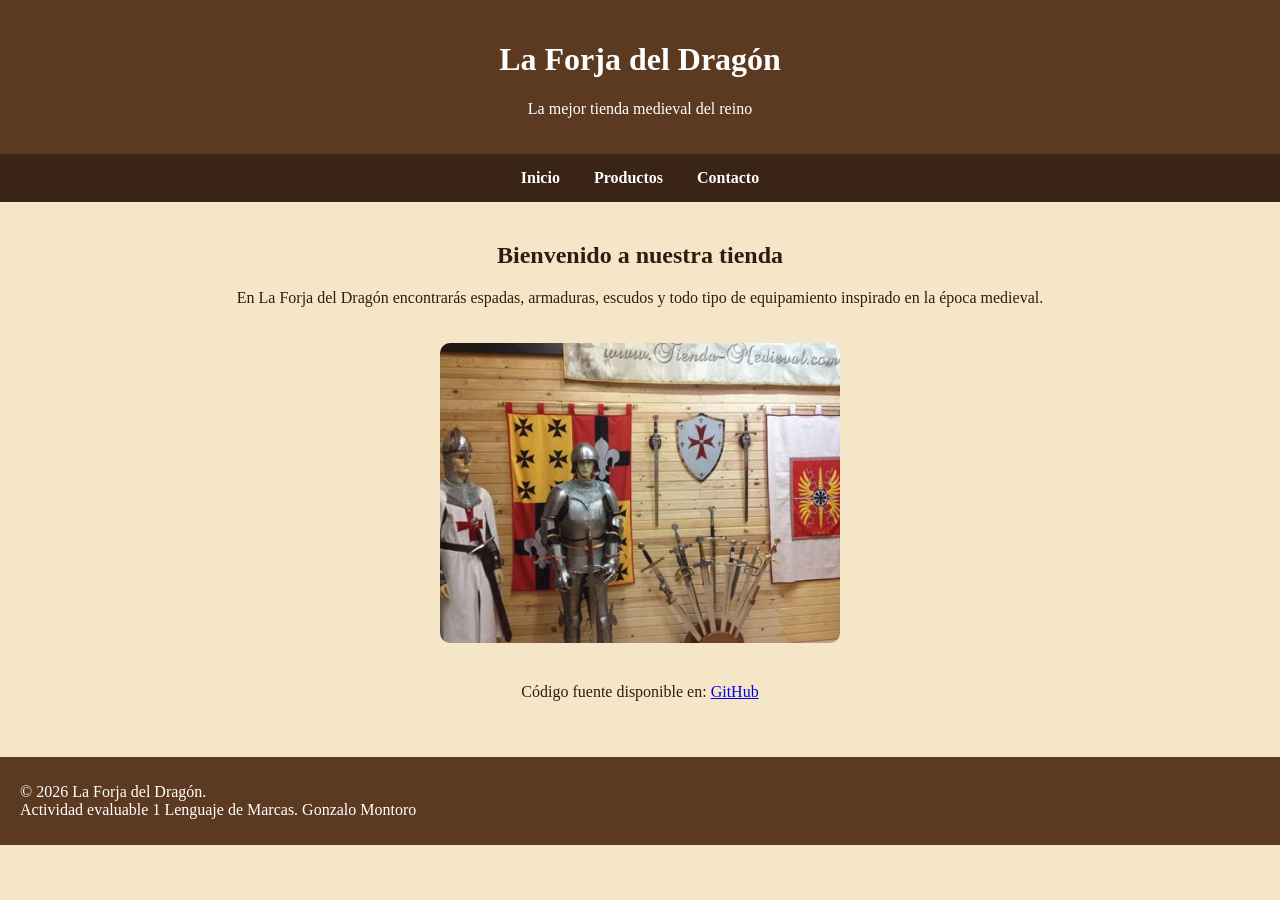
<file: Gonzalo_Montoro_DAM1_t1_t1/index.html>
<!DOCTYPE html>
<html lang="es">
<head>
    <meta charset="UTF-8">
    <title>La Forja del Dragón</title>
    <link rel="stylesheet" href="estilos.css">
</head>
<body>

<header>
    <h1>La Forja del Dragón</h1>
    <p>La mejor tienda medieval del reino</p>
</header>

<nav>
    <a href="index.html">Inicio</a>
    <a href="informacion.html">Productos</a>
    <a href="contacto.html">Contacto</a>
</nav>

<main>
    <h2>Bienvenido a nuestra tienda</h2>

    <p>
        En La Forja del Dragón encontrarás espadas, armaduras,
        escudos y todo tipo de equipamiento inspirado en la época medieval.
    </p>

    <img src="imagenes/inicio.jpg" alt="Espadas medievales">
    <br>
    <p>
    Código fuente disponible en:
    <a href="https://github.com/MontyFaker/Gonzalo_Montoro_DAM1_t1_t1" target="_blank">
        GitHub
    </a>
</p>
</main>

<footer>
    <p>
        © 2026 La Forja del Dragón. <br>
        Actividad evaluable 1 Lenguaje de Marcas. Gonzalo Montoro
    </p>
</footer>

</body>
</html>
</file>
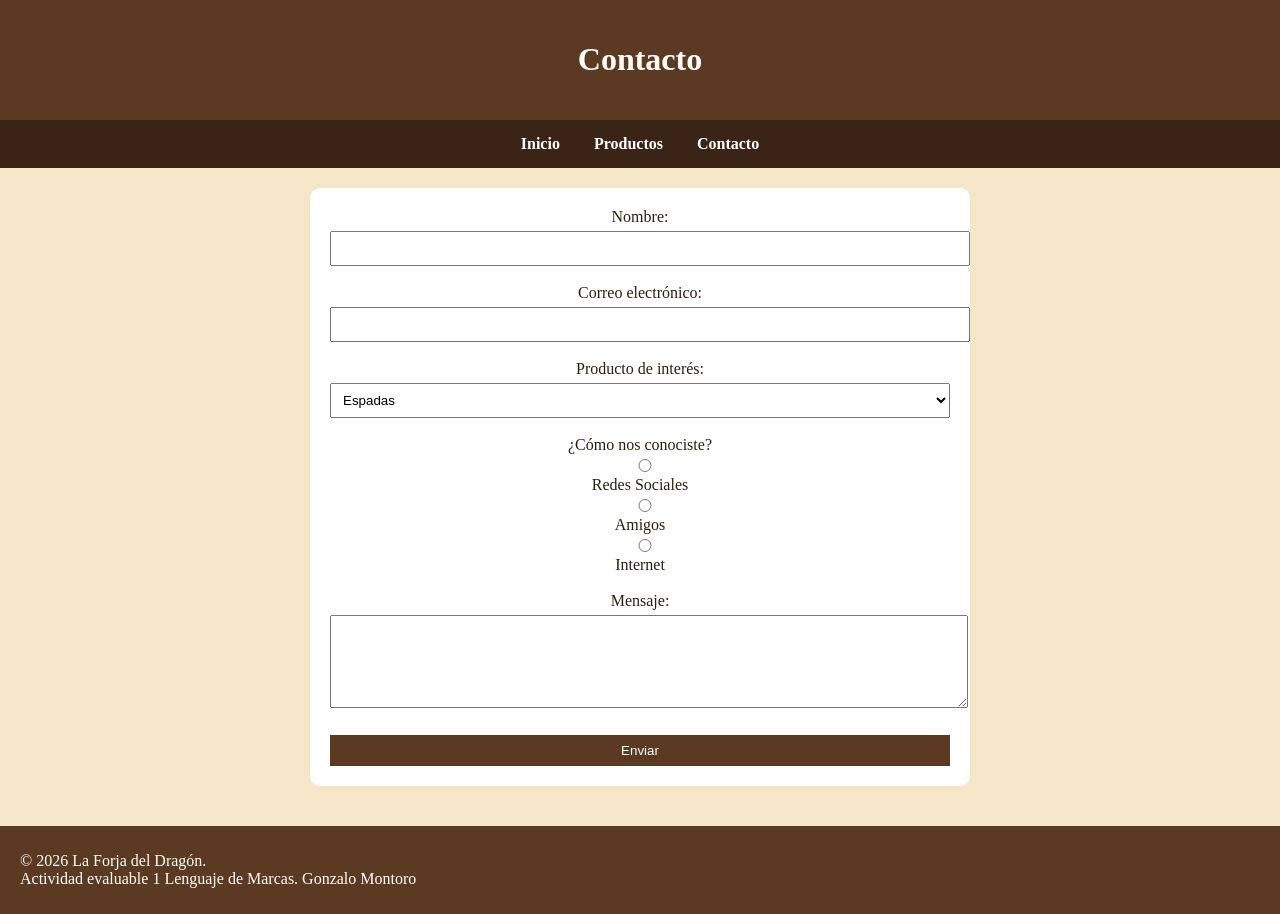
<file: Gonzalo_Montoro_DAM1_t1_t1/contacto.html>
<!DOCTYPE html>
<html lang="es">
<head>
    <meta charset="UTF-8">
    <title>Contacto</title>
    <link rel="stylesheet" href="estilos.css">
</head>
<body>

<header>
    <h1>Contacto</h1>
</header>

<nav>
    <a href="index.html">Inicio</a>
    <a href="informacion.html">Productos</a>
    <a href="contacto.html">Contacto</a>
</nav>

<main>

<form>

<label>Nombre:</label><br>
<input type="text" required><br><br>

<label>Correo electrónico:</label><br>
<input type="email" required><br><br>

<label>Producto de interés:</label><br>
<select>
    <option>Espadas</option>
    <option>Escudos</option>
    <option>Armaduras</option>
</select>

<br><br>

<label>¿Cómo nos conociste?</label><br>

<input type="radio" name="origen"> Redes Sociales
<input type="radio" name="origen"> Amigos
<input type="radio" name="origen"> Internet

<br><br>

<label>Mensaje:</label><br>

<textarea rows="5" cols="40"></textarea>

<br><br>

<input type="submit" value="Enviar">

</form>

</main>

<footer>
     <p>
        © 2026 La Forja del Dragón. <br>
        Actividad evaluable 1 Lenguaje de Marcas. Gonzalo Montoro
    </p>
</footer>

</body>
</html>
</file>
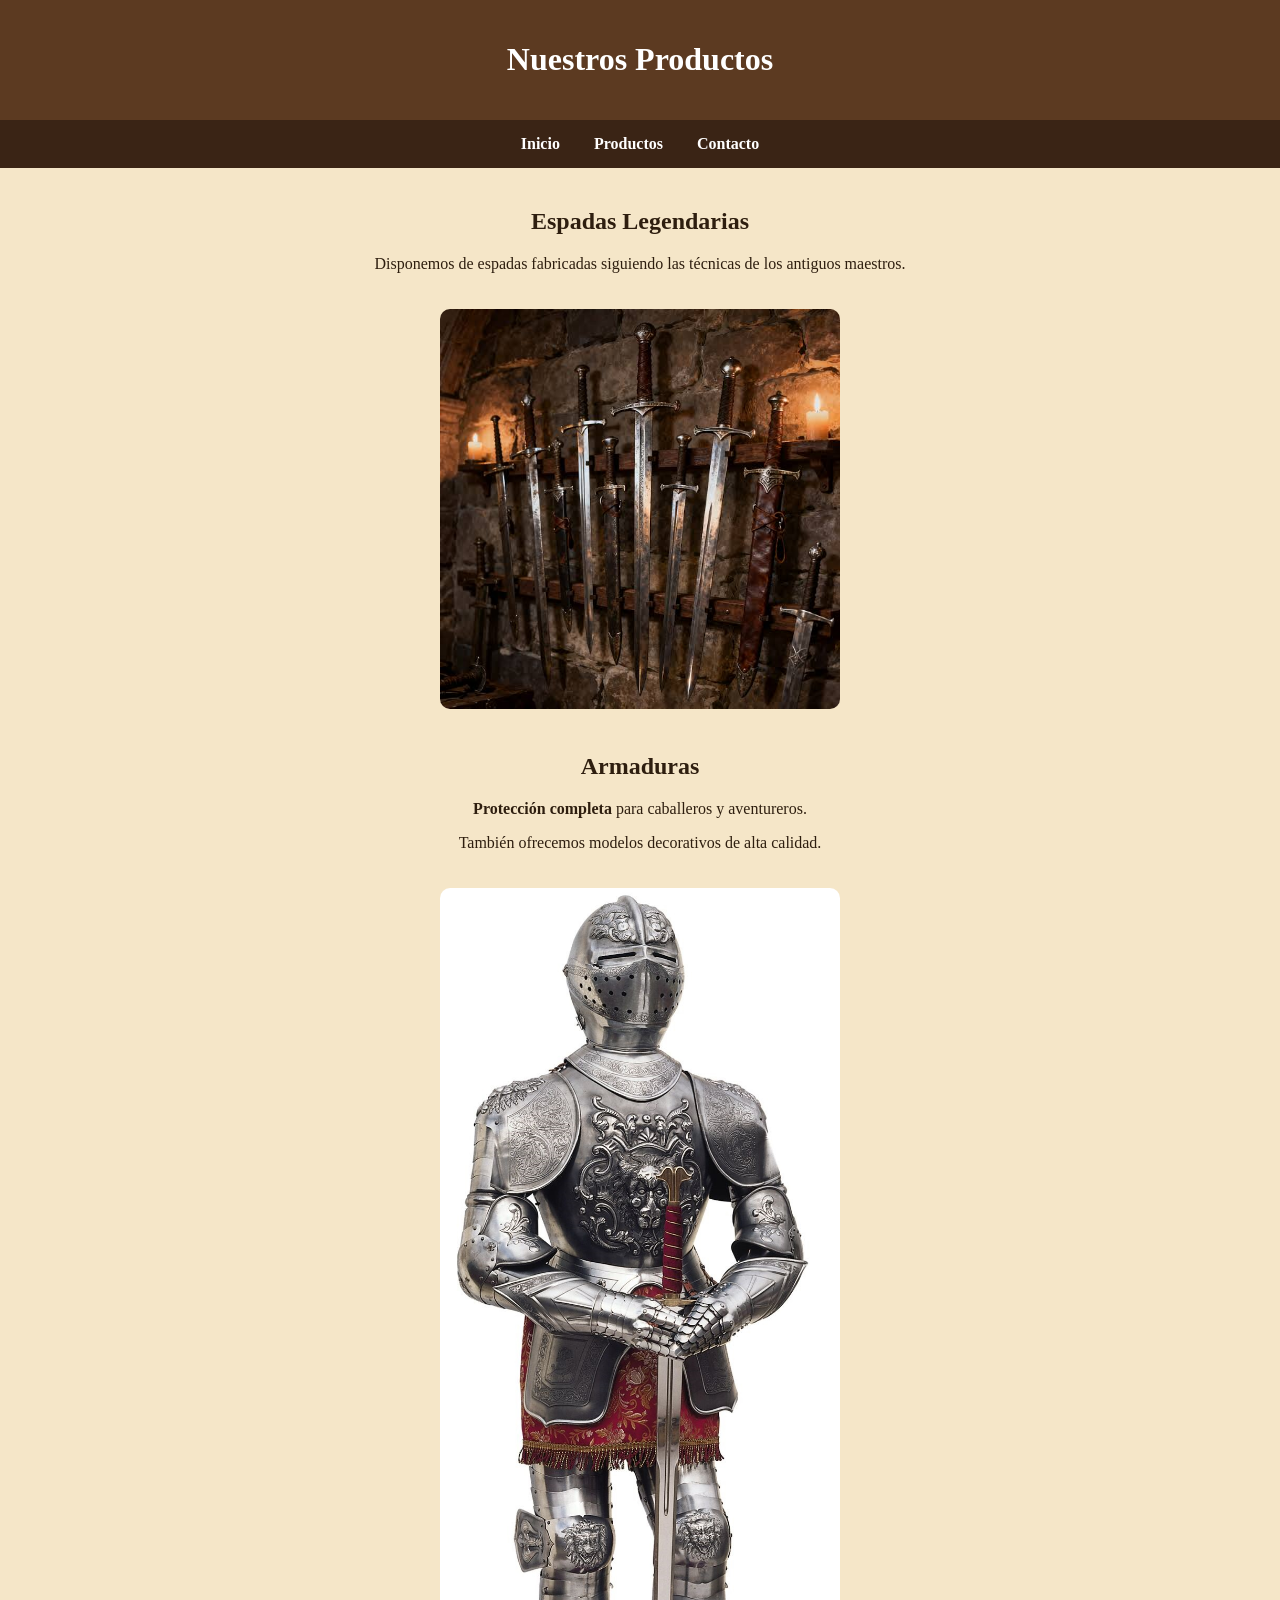
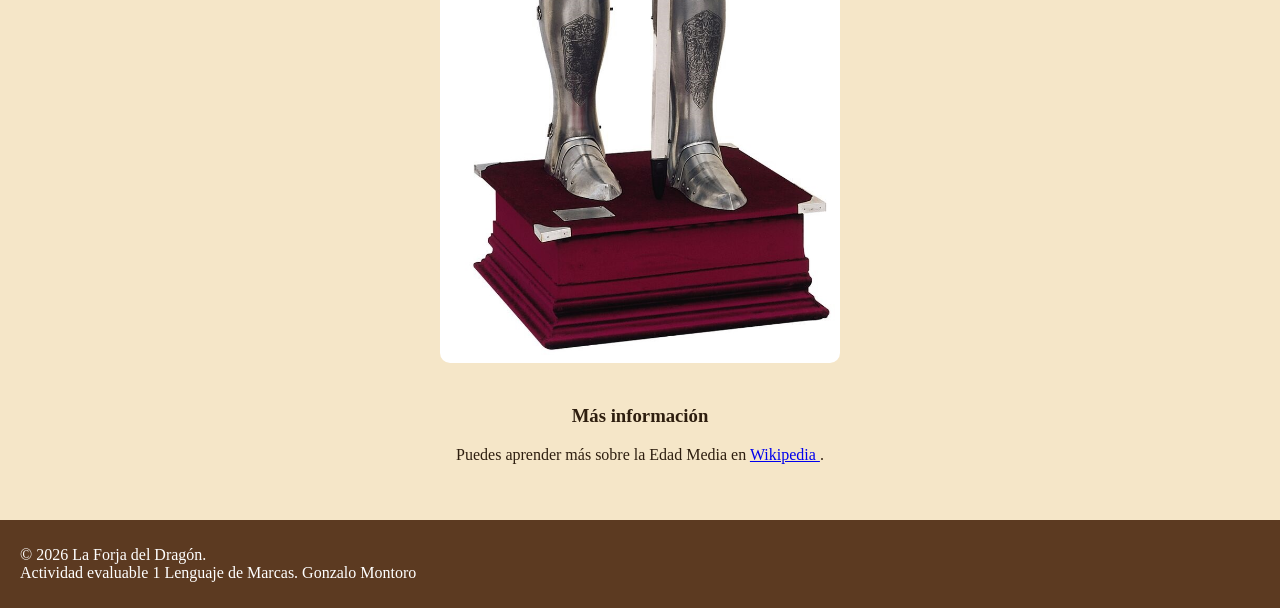
<file: Gonzalo_Montoro_DAM1_t1_t1/informacion.html>
<!DOCTYPE html>
<html lang="es">
<head>
    <meta charset="UTF-8">
    <title>Productos</title>
    <link rel="stylesheet" href="estilos.css">
</head>
<body>

<header>
    <h1>Nuestros Productos</h1>
</header>

<nav>
    <a href="index.html">Inicio</a>
    <a href="informacion.html">Productos</a>
    <a href="contacto.html">Contacto</a>
</nav>

<main>

<h2>Espadas Legendarias</h2>

<p>
    Disponemos de espadas fabricadas siguiendo las técnicas de los antiguos maestros.
</p>

<img src="imagenes/espada.jpg"
     alt="Espada medieval">

<h2>Armaduras</h2>

<p>
    <strong>Protección completa</strong> para caballeros y aventureros.
</p>

<p>
    También ofrecemos modelos decorativos de alta calidad.
</p>

<img src="imagenes/armadura.jpg"
     alt="Armadura">

<h3>Más información</h3>

<p>
    Puedes aprender más sobre la Edad Media en
    <a href="https://es.wikipedia.org/wiki/Edad_Media" target="_blank">
        Wikipedia
    </a>.
</p>

</main>

<footer>
     <p>
        © 2026 La Forja del Dragón. <br>
        Actividad evaluable 1 Lenguaje de Marcas. Gonzalo Montoro
    </p>
</footer>

</body>
</html>
</file>
<file: Gonzalo_Montoro_DAM1_t1_t1/estilos.css>
body{
    margin:0;
    font-family: Georgia, serif;
    background-color:#f5e6c8;
    color:#2e1e0f;
}

header{
    background-color:#5c3a21;
    color:white;
    text-align:center;
    padding:20px;
}

nav{
    background-color:#3a2415;
    text-align:center;
    padding:15px;
}

nav a{
    color:white;
    text-decoration:none;
    margin:15px;
    font-weight:bold;
}

nav a:hover{
    color:gold;
}

main{
    padding:20px;
    text-align:center;
}

img{
    width:400px;
    max-width:100%;
    border-radius:10px;
    margin:20px;
}

form{
    background-color:white;
    padding:20px;
    width:50%;
    margin:auto;
    border-radius:10px;
}

input, select, textarea{
    width:100%;
    padding:8px;
    margin-top:5px;
}

input[type="submit"]{
    background-color:#5c3a21;
    color:white;
    border:none;
    cursor:pointer;
}

input[type="submit"]:hover{
    background-color:#8b5a2b;
}

footer{
    background-color:#5c3a21;
    color:white;
    padding:10px 20px;
    margin-top:20px;
}
</file>
